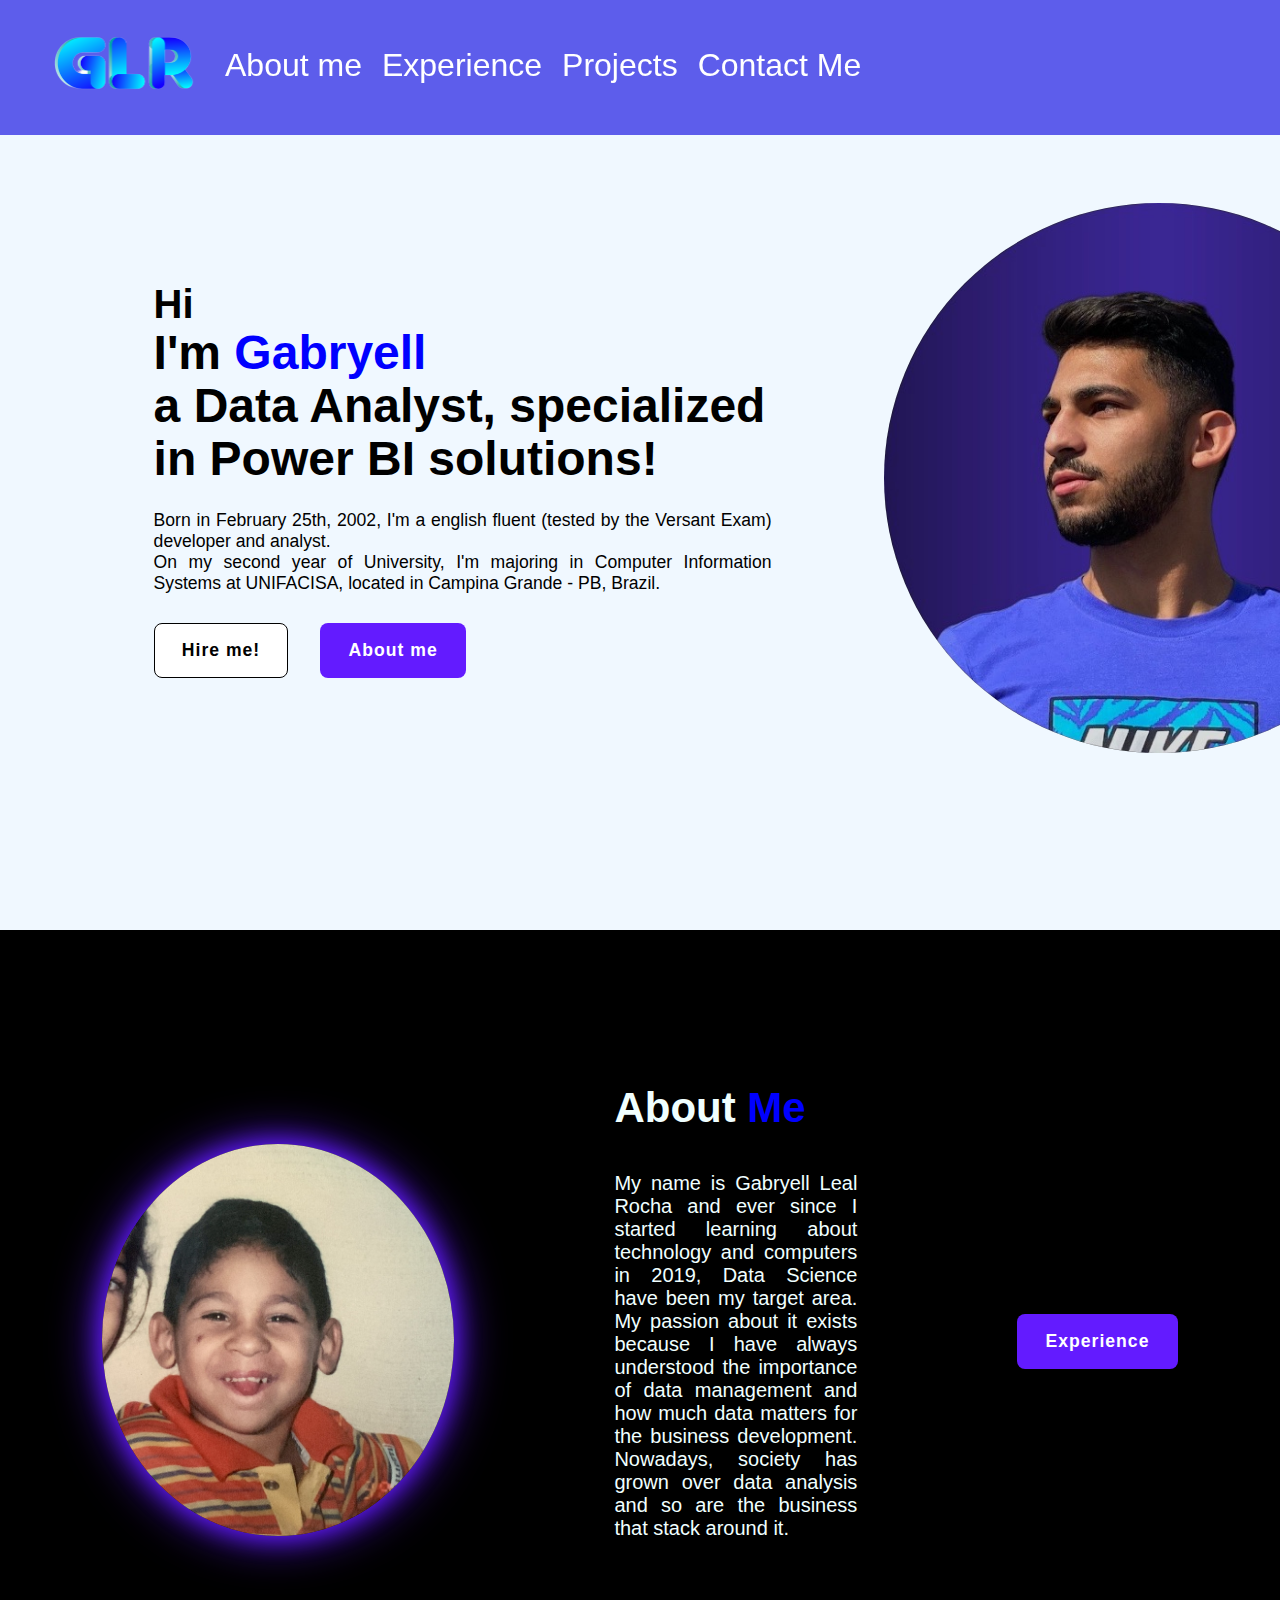
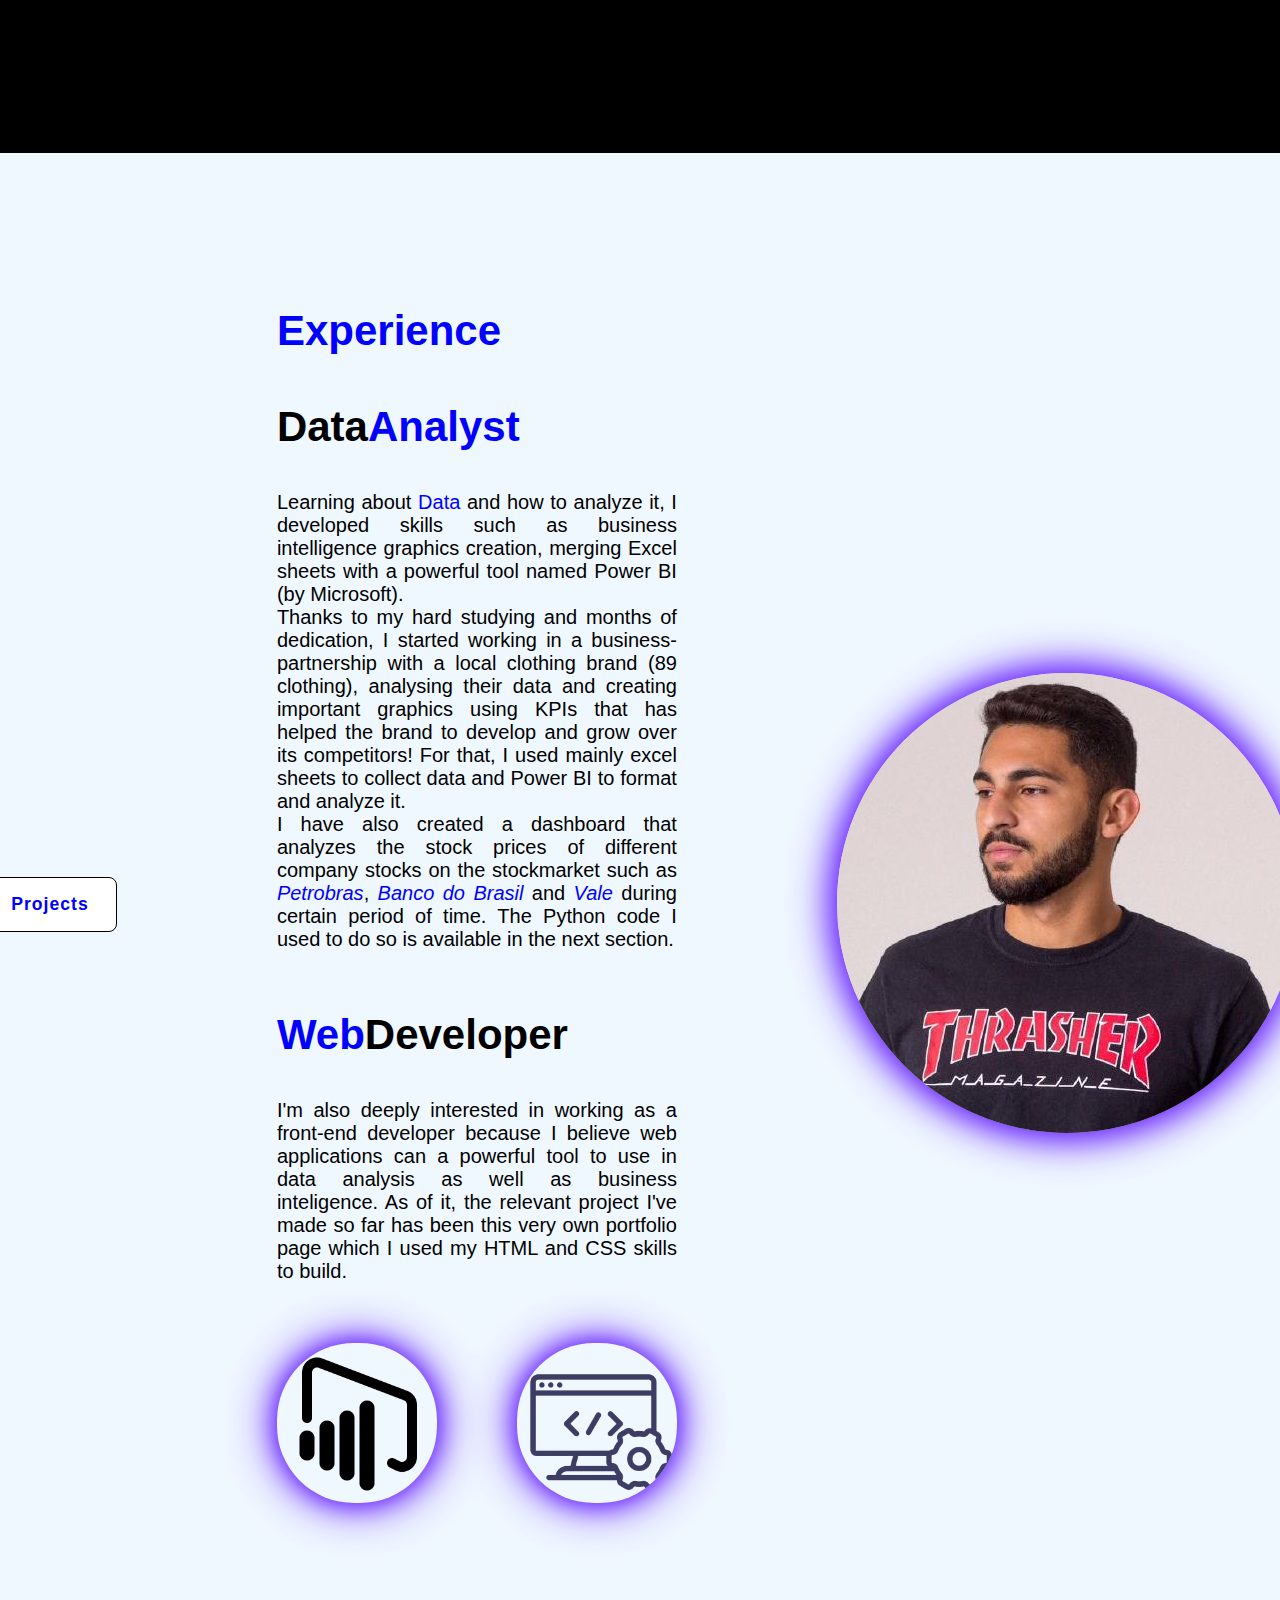
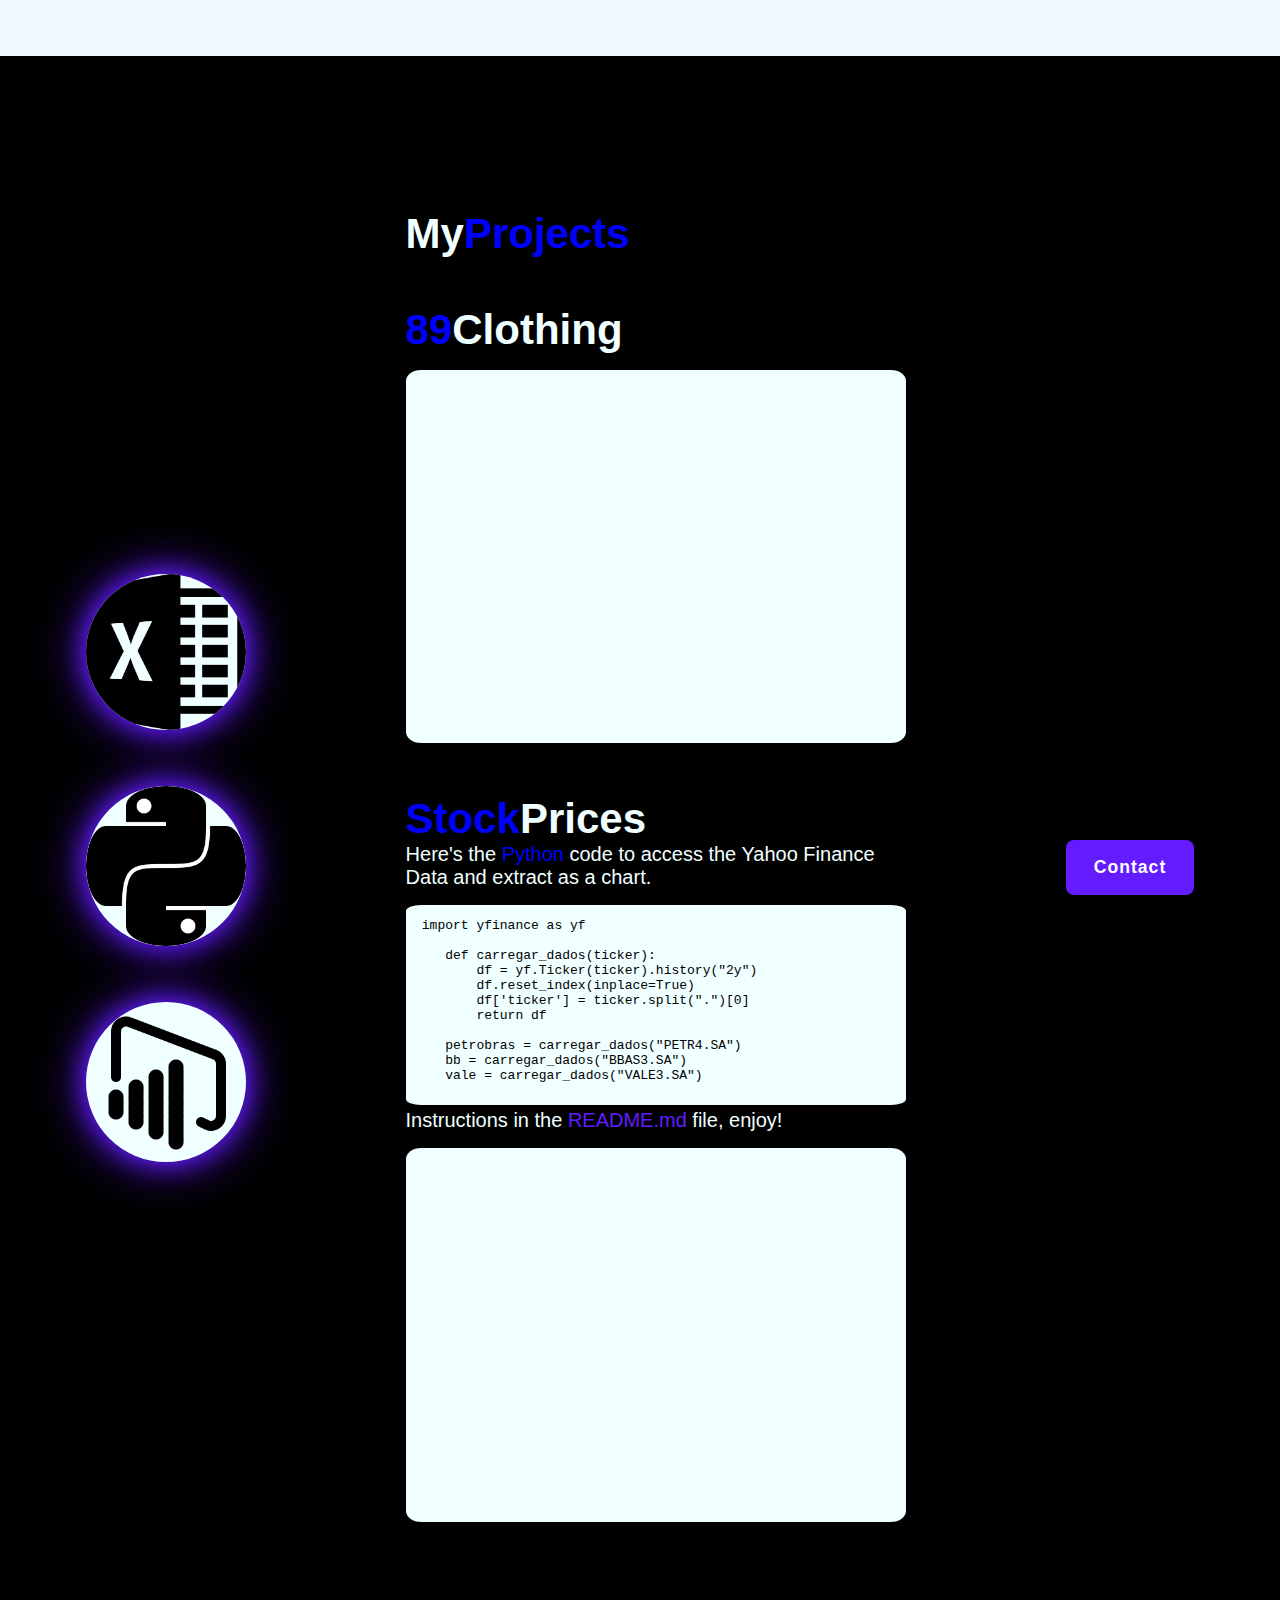
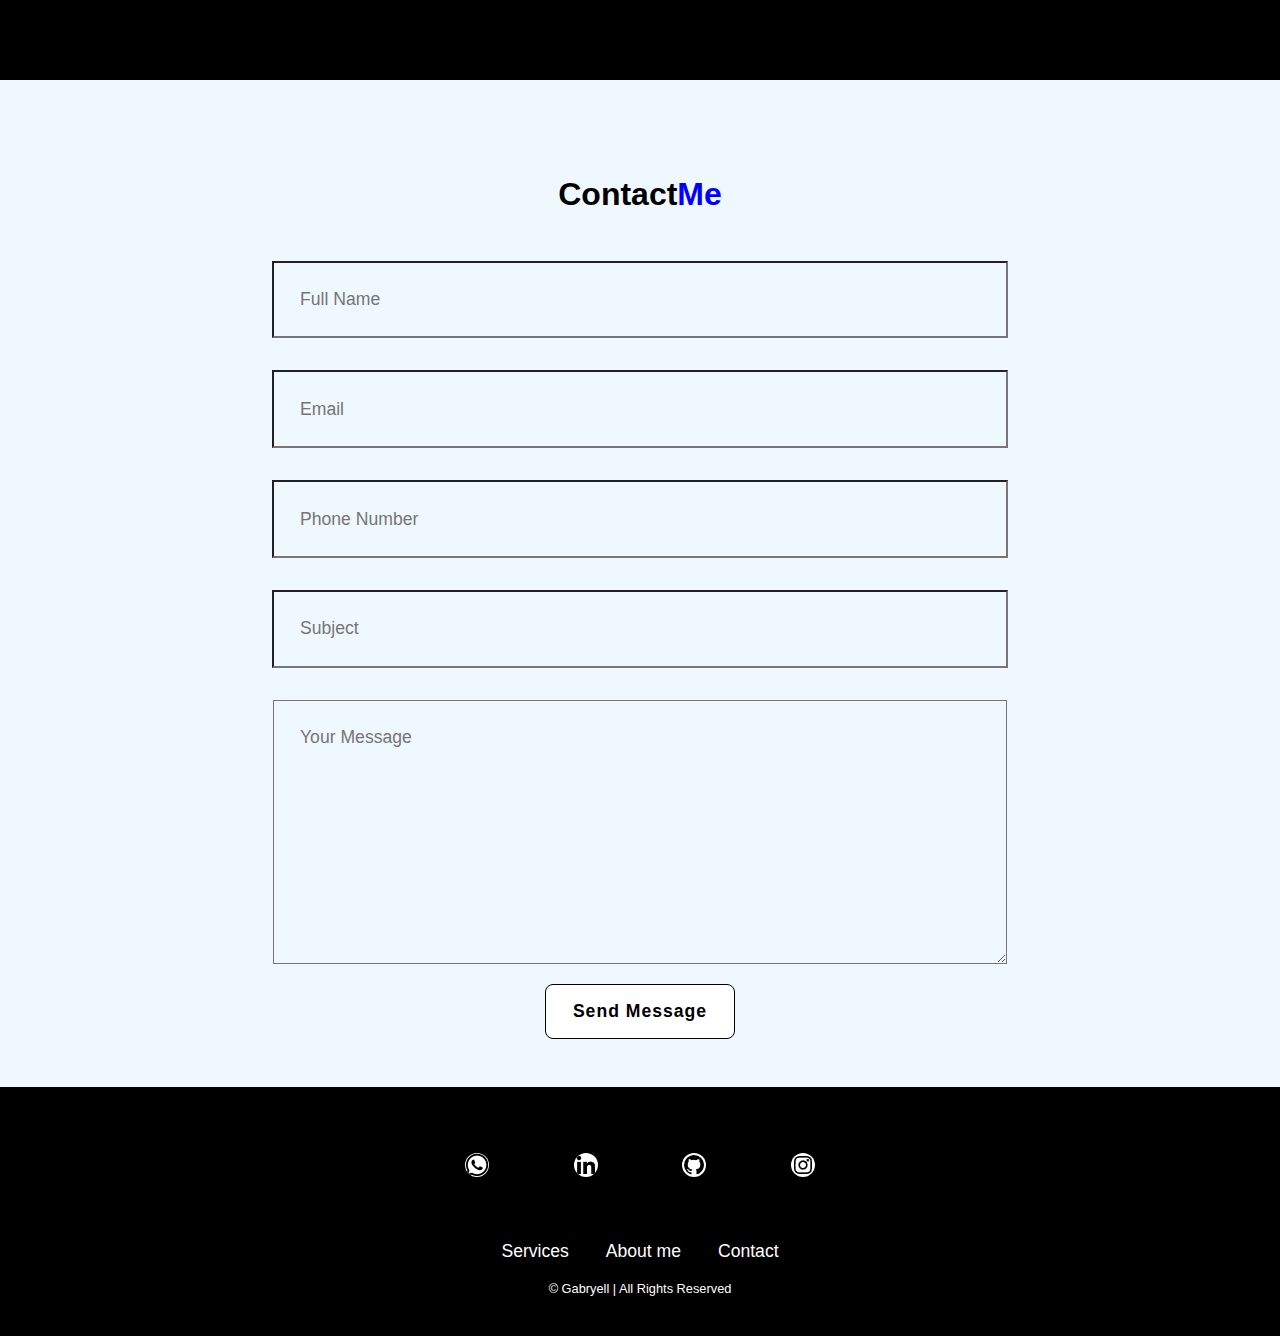
<file: index.html>
<!DOCTYPE html>
<html lang="en">

<head>
  <meta charset="UTF-8">
  <meta name="viewport" content="width=device-width, initial-scale=1.0">
  <link rel="stylesheet" type="text/css" href="./style.css" />
  <link rel="stylesheet" type="text/css" href="./global.css" />
  <link rel="stylesheet" type="text/css" href="./responsivity.css" />
  <link rel="shortcut icon" type="imagex/png" href="./imagens/LOGO - G.png">
  <title>Bem-vindo!</title>
</head>

<body>
  <header>
    <nav class="navbar">
      <a href="#home"><img src="./imagens/LOGO nome-GLR.png"></a>
      <a href="#about">About me</a>
      <a href="#experience">Experience</a>
      <a href="#projects">Projects</a>
      <a href="#contact">Contact Me</a>
    </nav>
  </header>
  <section id="home" class="home">
    <div class="home-content">
      <h3>Hi</h3>

      <h1>I'm <span>Gabryell<br /></span>a Data Analyst, specialized in Power BI solutions!</h1>

      <p>Born in February 25th, 2002, I'm a english fluent (tested by the Versant Exam) developer and analyst.<br> On my second year of University, I'm majoring in Computer Information Systems at UNIFACISA, located in Campina Grande - PB, Brazil.</p>
      <div class="btn-box">
        <a href="#contact" class="btn-1">Hire me!</a>
        <a href="#about" class="btn-2">About me</a>
      </div>
    </div>

    <div class="img-box">
      <img src="./imagens/profile-pic.png">
    </div>
  </section>

  <section id="about" class="about">

    <div class="about-img">
      <img src="./imagens/foto-criança.jpg">
    </div>

    <div class="about-content">
      <h2 class="heading">About <span>Me</span></h2>
      <p>My name is Gabryell Leal Rocha and ever since I started learning about technology and computers in 2019, Data Science have been my target area. My passion about it exists because I have always understood the importance of data management and how much data matters for the business development. Nowadays, society has grown over data analysis and so are the business that stack around it.</p>
    </div>
    <a href="#experience" class="btn-2">Experience</a>

  </section>

  <section id="experience" class="experience">

    <a href="#projects" class="btn-1"><span>Projects</span></a>

    <div class="experience-content">

      <h2 class="heading"><span>Experience</span></h2>
      <h3><br>Data<span>Analyst</span></h3>
      <p>Learning about <span>Data</span> and how to analyze it, I developed skills such as business intelligence graphics creation, merging Excel sheets with a powerful tool named Power BI (by Microsoft).<br> Thanks to my hard studying and months of dedication, I started working in a business-partnership with a local clothing brand (89 clothing), analysing their data and creating important graphics using KPIs that has helped the brand to develop and grow over its competitors! For that, I used mainly excel sheets to collect data and Power BI to format and analyze it. <br>I have also created a dashboard that analyzes the stock prices of different company stocks on the stockmarket such as <span><i>Petrobras</i></span>, <span><i>Banco do Brasil</i></span> and <span><i>Vale</i></span> during certain period of time. The Python code I used to do so is available in the next section.</p>

      <h3><span>Web</span>Developer</h3>
      <p>I'm also deeply interested in working as a front-end developer because I believe web applications can a powerful tool to use in data analysis as well as business inteligence. As of it, the relevant project I've made so far has been this very own portfolio page which I used my HTML and CSS skills to build.</p>
      <div class="icon-container">
        <img src="./imagens/power-bi-icon.png">
        <img src="./imagens/web-icon.png">
      </div>
    </div>
    <div class="experience-img">
      <img src="./imagens/profile-pic-2.jfif">
    </div>

  </section>

  <section id="projects" class="projects">

    <div class="projects-img">
      <img src="./imagens/excel-icon.png" alt="Excel">
      <img src="./imagens/python-logo-24.png">
      <img src="./imagens/power-bi-icon.png">
    </div>

    <div class="projects-content">
      <h2 class="heading">My<span>Projects</span></h2>
      <h3><br><span>89</span>Clothing</h3>
      <iframe title="Dashboard oitonove clothes" width="500" height="373.5" src="https://app.powerbi.com/view?r=eyJrIjoiYmEzMzI5MzAtNmE4MC00ZTM3LTliYmQtNWZkMjk5OTlkNDU1IiwidCI6IjE0YWZlZDAyLTU2ZDctNDRhZi04ZjhjLWRhNWI5OWFhNWM2ZSJ9" frameborder="0" allowFullScreen="true"></iframe>

      <h3><br><span>Stock</span>Prices</h3>
      <p> Here's the <span>Python</span> code to access the Yahoo Finance Data and extract as a chart.</p>
      <iframe title="Stockprices python code" src="./codigo.html" width="500" height="200" frameborder="0" allowFullScreen="false"></iframe>

      <p>Instructions in the <a href="https://github.com/lealgabryell/stockprices-python/blob/main/README.md" target="_blank">README.md</a> file, enjoy!</p>

      <iframe title="Trabalhando com sripts python" width="500" height="373.5" src="https://app.powerbi.com/view?r=eyJrIjoiYzczZjdmYTEtZTQzNC00NjJmLWIxZDEtM2YzOTQ4YWI2OTI1IiwidCI6IjE0YWZlZDAyLTU2ZDctNDRhZi04ZjhjLWRhNWI5OWFhNWM2ZSJ9" frameborder="0" allowFullScreen="true"></iframe>
    </div>
    <a href="#contact" class="btn-2">Contact</a>

  </section>

  <section class="contact-form">
    <h2 id="contact" class="contact-me">Contact<span>Me</span></h2>

    <form action="https://formsubmit.co/gabryell.rocha@maisunifacisa.com.br" method="post">
      <div class="input-box">
        <input type="text" name="name" placeholder="Full Name" autocomplete="off" required>
        <input type="email" name="email" placeholder="Email" required>
      </div>
      <div class="input-box">
        <input type="number" name="number" placeholder="Phone Number" required>
        <input type="text" name="message" placeholder="Subject" required>
      </div>
      <textarea name="" id="" cols="30" rows="10" placeholder="Your Message"></textarea>
      <input type="submit" value="Send Message" class="btn-1">
    </form>
  </section>

  <footer class="footer">

    <div class="social">
      <a href="https://wa.me/+5583988809497" target="_blank"><img src="./imagens/whatsapp-icon.png"></a>
      <a href="http://www.linkedin.com/in/gabryell-leal-rocha-1762392a0" target="_blank"><img src="./imagens/linkedin-logo-24.png"></a>
      <a href="https://github.com/lealgabryell" target="_blank"><img src="./imagens/github-logo-24.png"></a>
      <a href="https://www.instagram.com/g_leal02/" target="_blank"><img src="./imagens/instagram-logo-24.png"></a>
    </div>

    <ul class="list">
      <li>
        <a href="#projects">Services</a>
      </li>
      <li>
        <a href="#about">About me</a>
      </li>
      <li>
        <a href="#contact">Contact</a>
      </li>
    </ul>

    <p class="copyright">© Gabryell | All Rights Reserved</p>
  </footer>
</body>

</html>
</file>
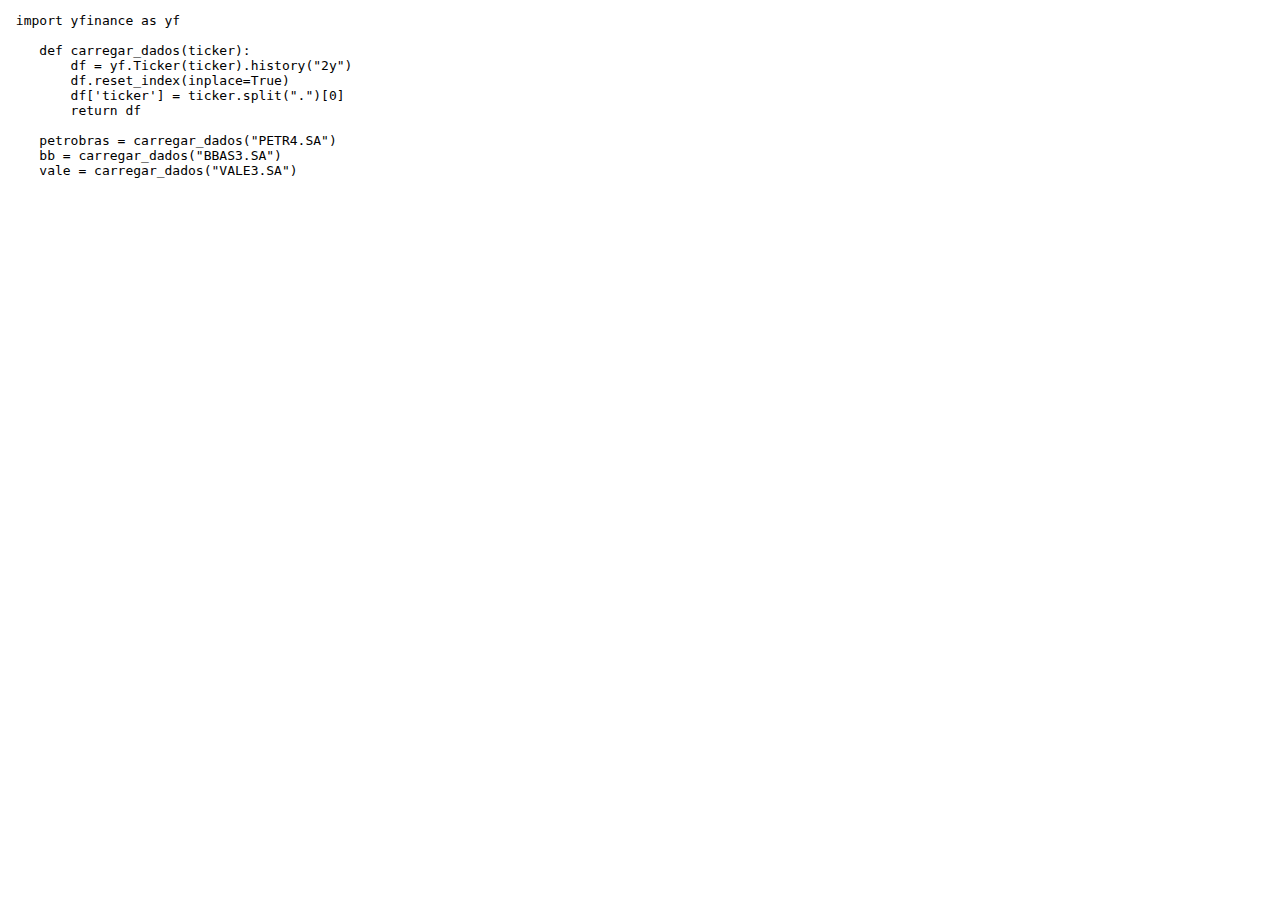
<file: codigo.html>
<!DOCTYPE html>
<html lang="en">
<head>
  <meta charset="UTF-8">
  <meta name="viewport" content="width=device-width, initial-scale=1.0">
  <title>Código</title>
</head>
<body>
  <pre> import yfinance as yf

    def carregar_dados(ticker):
        df = yf.Ticker(ticker).history("2y")
        df.reset_index(inplace=True)
        df['ticker'] = ticker.split(".")[0]
        return df
    
    petrobras = carregar_dados("PETR4.SA")
    bb = carregar_dados("BBAS3.SA")
    vale = carregar_dados("VALE3.SA")</pre>
</body>
</html>
</file>
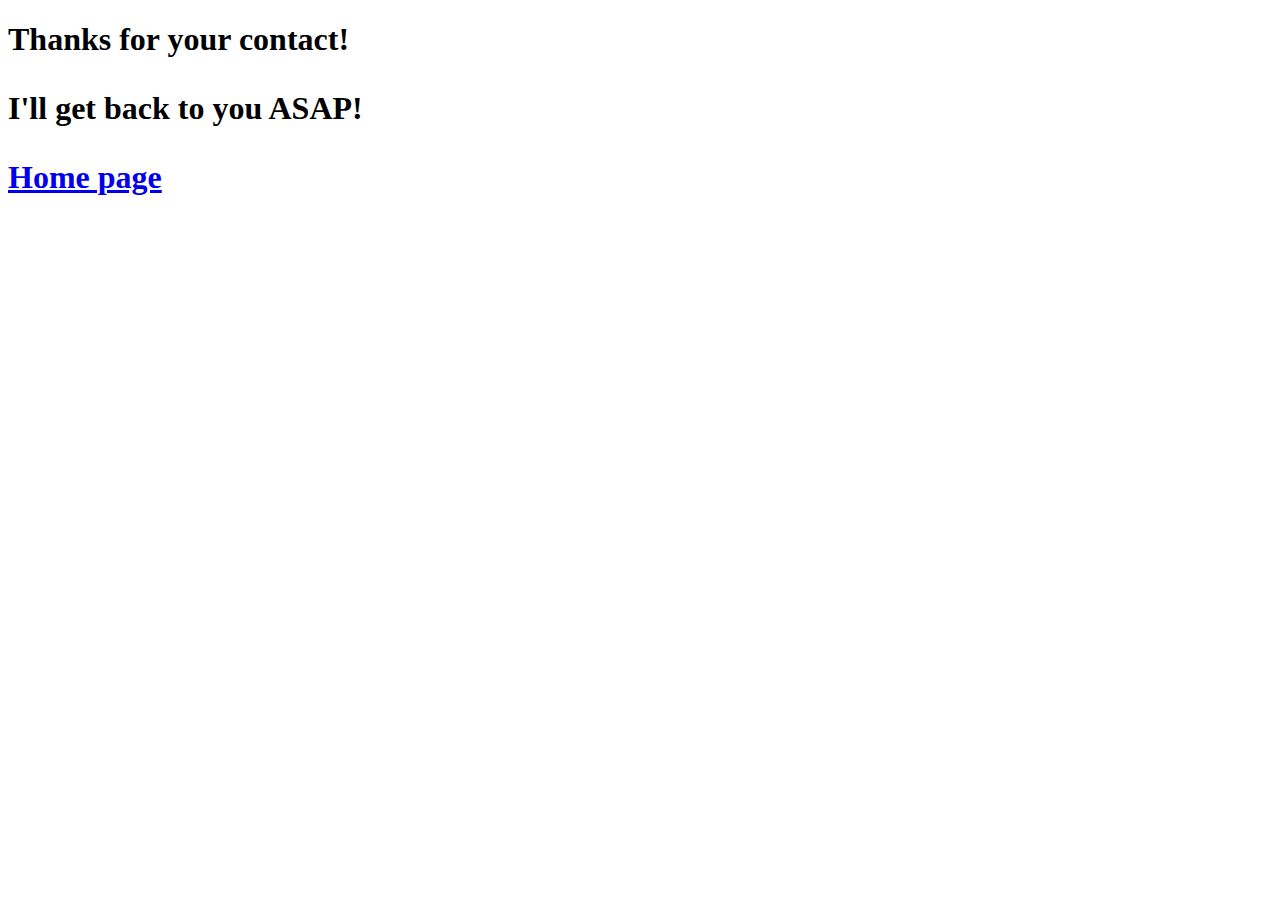
<file: obrigado.html>
<!DOCTYPE html>
<html lang="en">
<head>
  <meta charset="UTF-8">
  <meta name="viewport" content="width=device-width, initial-scale=1.0">
  <link rel="stylesheet" href="style.css">
  <title>Obrigado!</title>
</head>
<body>
  <h1>Thanks for your contact!<h1>
    <p>I'll get back to you ASAP!</p>
    <a href="./index.html">Home page</a>
</body>
</html>
</file>
<file: style.css>
.navbar {
  display: flex;
  align-items: center;
}
.navbar img {
  width: 10rem;
  transition: 0.3s ease;
}
.navbar img:hover {
  transform: scale(1.1);
}
.navbar a {
  color: rgb(255, 255, 255);
  font-weight: 500;
  margin: 0 10px;
  font-size: 2rem;
  transition: 0.3s ease;
}
.navbar a:not(:first-child)::after {
  content: "";
  display: block;
  width: 0%;
  background-color: rgb(99, 27, 255);
  height: 3px;
  transition: 0.6s;
}
.navbar a:not(:first-child):hover::after {
  content: "";
  display: block;
  width: 100%;
  background-color: rgb(99, 27, 255);
  height: 3px;
}

.home {
  width: 100%;
  min-height: 100vh;
  display: flex;
  align-items: center;
  gap: 7em;
  padding: 30px 12% 0;
}
.home-content {
  width: 50rem;
}
.home-content h3 {
  font-size: 2.5rem;
}
.home-content h1 {
  font-size: 3rem;
  line-height: 1.1;
}
.home-content p {
  text-align: justify;
  font-size: 1.1rem;
  margin: 1.5rem 0 1.8rem;
}
.img-box img {
  border-radius: 50%;
  width: 550px;
}

 

span {
  color: blue;
}

.btn-box {
  width: 345px;
  display: flex;
  gap: 2em;
}

.btn-1 {
  padding: 1rem 1.7rem;
  background-color: white;
  color: black;
  border: 0.1rem solid transparent;
  border-color: black;
  border-radius: 0.5rem;
  font-size: 1.1rem;
  letter-spacing: 1px;
  font-weight: 600;
  transition: 0.1s ease;
  cursor: pointer;
}
.btn-1:hover {
  background-color: black;
  color: white;
  border: 0.1rem solid transparent;
  transform: scale(1.1);
}



.btn-2 {
  padding: 1rem 1.7rem;
  background-color: rgb(99, 27, 255);
  color: white;
  border: 0.1rem solid transparent;
  border-radius: 0.5rem;
  font-size: 1.1rem;
  letter-spacing: 1px;
  font-weight: 600;
  transition: 0.1s ease;
  cursor: pointer;
}
.btn-2:hover {
  background-color: white;
  color: rgb(99, 27, 255);
  border: 0.1rem solid transparent;
  border-color: black;
  transform: scale(1.1);
}



::-webkit-scrollbar {
  width: 1rem;
}
::-webkit-scrollbar-thumb {
  background-color: rgb(99, 27, 255);
}
::-webkit-scrollbar-track {
  background-color: black;
  width: 3.2rem;
}

.about {
  display: flex;
  justify-content: center;
  align-items: center;
  padding: 12% 8%;
  gap: 10em;
  background-color: black;
}
.about-img img {
  position: relative;
  width: 22rem;
  box-shadow: 0 0 1.5rem rgb(99, 27, 255), 00 00 3.1rem rgb(99, 27, 255);
  border-radius: 50%;
}
.about-content h2 {
  text-align: left;
  color: azure;
  font-size: 42px;
}
.about-content h3 {
  color: azure;
  font-size: 42px;
}
.about-content p {
  text-align: justify;
  color: azure;
  font-size: 20px;
  margin: 2em 0 3em;
}

.icon-container {
  display: flex;
  gap: 5rem;
}
.icon-container img {
  width: 10rem;
  border-radius: 48%;
  box-shadow: 0 0 1.5rem rgb(99, 27, 255), 00 00 3.1rem rgb(99, 27, 255);
}

.experience {
  display: flex;
  justify-content: center;
  align-items: center;
  padding: 12% 8%;
  gap: 10em;
  background-color: aliceblue;
}
.experience-img img {
  position: relative;
  width: 34.4 rem;
  box-shadow: 0 0 2rem rgb(99, 27, 255), 00 00 3.1rem rgb(99, 27, 255);
  border-radius: 500%;
}
.experience-content h2 {
  text-align: left;
  color: black;
  font-size: 42px;
}
.experience-content h3 {
  color: black;
  font-size: 42px;
}
.experience-content p {
  text-align: justify;
  color: black;
  font-size: 20px;
  margin: 2em 0 3em;
}
.experience-content p a {
  color: blue;
}


.projects {
  display: flex;
  justify-content: center;
  align-items: center;
  padding: 12% 8%;
  gap: 10em;
  background-color: black;
}
.projects-img {
  display: flex;
  flex-direction: column;
  gap: 3.5rem;
}
.projects-img img {
  position: relative;
  width: 10rem;
  box-shadow: 0 0 1.5rem rgb(99, 27, 255), 00 00 3.1rem rgb(99, 27, 255);
  border-radius: 50%;
  background-color: azure;
}
.projects-content h2 {
  text-align: left;
  color: azure;
  font-size: 42px;
}
.projects-content h3 {
  color: azure;
  font-size: 42px;
}
.projects-content p:first-child {
  color: azure;
  font-size: 20px;
  margin: 2em 0 3em;
}
.projects-content p:not(:first-child) {
  color: azure;
  font-size: 20px;
}
.projects-content a {
  color: rgb(99, 27, 255);
}
.projects iframe {
  margin-top: 1rem;
  border-radius: 3%;
  background-color: azure;
}

.contact-form h2 {
  text-align: center;
  margin-top: 3em;
  margin-bottom: 1em;
  font-size: 2rem;
}
.contact-form form {
  max-width: 50em;
  margin: 1em auto;
  text-align: center;
  margin-bottom: 3em;
}
.contact-form form .input-box {
  display: flex;
  justify-content: center;
  flex-wrap: wrap;
}
.contact-form form .input-box input,
.contact-form form textarea {
  width: 85%;
  padding: 1.5em;
  font-size: 1.1rem;
  color: black;
  background-color: aliceblue;
  margin: 1rem 0;
  transition: all 0.5s;
}
.contact-form input:focus{
  border-radius: 1.1rem;
}

.footer {
  position: relative;
  bottom: 0;
  width: 100%;
  padding: 2.5rem 0;
  background-color: rgb(0, 0, 0);
}
.footer .social {
  text-align: center;
  padding-bottom: 1.6rem;
  color: white;
}
.footer .social a {
  font-size: 24px;
  border: 24px solid transparent;
  width: 2.5rem;
  height: 2.5rem;
  line-height: 2.3rem;
  display: inline-block;
  text-align: center;
  border-radius: 50%;
  margin: 0 0.5rem;
  transition: 0.2s ease;
}
.footer .social a:hover {
  transform: scale(1.2);
}
.footer .social img {
  background-color: white;
  border-radius: 50%;
}
.footer ul {
  margin-top: 0;
  padding: 0;
  font-size: 1.1rem;
  line-height: 1, 6;
  margin-bottom: 0;
  text-align: center;
}
.footer ul li a {
  color: white;
  border-bottom: 3px solid transparent;
  transition: 0.2s ease;
}
.footer ul li a::after {
  content: "";
  display: block;
  width: 0%;
  background-color: rgb(99, 27, 255);
  height: 3px;
  transition: 0.6s;
}
.footer ul li a:hover::after {
  content: "";
  display: block;
  width: 100%;
  background-color: rgb(99, 27, 255);
  height: 3px;
}
.footer ul li {
  display: inline-block;
  padding: 0 1rem;
}
.footer .copyright {
  margin-top: 1rem;
  text-align: center;
  font-size: 0.8rem;
  color: white;
}

@media(max-width: 1200px){
  .navbar a{
    font-size: 25px;
  }
  .home {
    width: 80%;
    min-height: 100vh;
    display: grid;
    grid-template-columns: 1fr 1fr;
    align-items: center;
    gap: 3em;
    padding: 20px;
  }
  .home-content {
    width: 40rem;
  }
  .home-content p {
    text-align: justify;
    font-size: 0.9rem;
    margin: 1.5rem 0 1.8rem;
  }
  .img-box img {
    border-radius: 50%;
    width: 300px;
  }
  .img-box{
    width: 100%;
  }
  .about{    
    display: grid;
    grid-template-rows: 1fr;
    gap: 1rem;}

  .experience-img img{
    width: 300px;
  }
  .projects {
    display: grid;
    grid-template-rows: 1fr;
    gap: 1rem;
  }
  .projects-img{
    display: grid;
    grid-template-columns: 1fr 1fr 1fr;
  }
}
</file>
<file: global.css>
*{
  margin: 0;
  padding: 0;
  text-decoration: none;
  list-style: none;
  font-family: "Gill Sans", "Gill Sans MT", Calibri, "Trebuchet MS", sans-serif;
}

html {
  scroll-behavior: smooth;
}

body {
  background-color: aliceblue;
  background-size: 100%;
  overflow-x: hidden;
}
header {
  position: fixed;
  top: 0;
  left: 0;
  width: 100%;
  margin: 0 auto;
  padding: 35px;
  z-index: 100;
  display: flex;
  background-color: rgba(88, 88, 234, 0.967);
  align-items: center;
  justify-content: space-between;
}
@media(max-width: 1200px){
  header{
    margin: 0 auto;
    max-width:100%;
  }
}
</file>
<file: responsivity.css>
@media (max-width: 451px) {
  .navbar {
    display: flex;
    align-items: center;
  }
  .navbar img {
    width: 3.4rem;
    transition: 0.3s ease;
  }
  .navbar img:hover {
    transform: scale(1.1);
  }
  .navbar a {
    color: rgb(255, 255, 255);
    font-weight: 400;
    margin: 0 15px;
    font-size: 0.7rem;
    transition: 0.3s ease;
  }
  .navbar a:not(:first-child)::after {
    content: "";
    display: block;
    width: 0%;
    background-color: rgb(99, 27, 255);
    height: 3px;
    transition: 0.6s;
  }
  .navbar a:not(:first-child):hover::after {
    content: "";
    display: block;
    width: 100%;
    background-color: rgb(99, 27, 255);
    height: 3px;
  }
  .home {
    width: 100%;
    min-height: 100vh;
    display: flex;
    flex-direction: column;
    align-items: center;
    gap: 2.6em;
    padding: 120px 5% 0;
  }
  .home-content {
    width: 390px;
  }
  .home-content h3 {
    font-size: 2rem;
  }
  .home-content h1 {
    font-size: 1.7rem;
    line-height: 1.1;
  }
  .home-content p {
    text-align: justify;
    font-size: 1rem;
    margin-right: 2rem;
  }

  .img-box img {
    border-radius: 50%;
    width: 300px;
  }

  span {
    color: blue;
  }

  .btn-box {
    width: 100%;
    height: 2rem;
    display: flex;
    justify-content: center;
    gap: 1.3em;
  }
  .btn-1 {
    padding: 0.55rem 0.8rem;
    background-color: white;
    color: black;
    border: 0.1rem solid transparent;
    border-color: black;
    border-radius: 0.5rem;
    font-size: 0.55rem;
    letter-spacing: 1px;
    font-weight: 600;
    transition: 0.1s ease;
    cursor: pointer;
  }
  .btn-1:hover {
    background-color: black;
    color: white;
    border: 0.1rem solid transparent;
    transform: scale(1.1);
  }

  .btn-2 {
    padding: 0.55rem 0.8rem;
    background-color: rgb(99, 27, 255);
    color: white;
    border: 0.1rem solid transparent;
    border-radius: 0.5rem;
    font-size: 0.55rem;
    letter-spacing: 1px;
    font-weight: 600;
    transition: 0.1s ease;
    cursor: pointer;
  }
  .btn-2:hover {
    background-color: white;
    color: rgb(99, 27, 255);
    border: 0.1rem solid transparent;
    border-color: black;
    transform: scale(1.1);
  }

  ::-webkit-scrollbar {
    width: 1rem;
  }
  ::-webkit-scrollbar-thumb {
    background-color: rgb(99, 27, 255);
  }
  ::-webkit-scrollbar-track {
    background-color: black;
    width: 3.2rem;
  }

  .about {
    display: flex;
    flex-direction: column;
    justify-content: center;
    align-items: center;
    padding: 12% 5%;
    gap: 8em;
    background-color: black;
    width: 100%;
  }
  .about-img img {
    position: relative;
    width: 15rem;
    box-shadow: 0 0 1.5rem rgb(99, 27, 255), 00 00 3.1rem rgb(99, 27, 255);
    border-radius: 50%;
  }
  .about-content h2 {
    text-align: center;
    color: azure;
    font-size: 2rem;
  }
  .about-content p {
    text-align: justify;
    align-content: baseline;
    color: azure;
    font-size: 1rem;
    margin-left: 1.1em;
    margin-right: 3em;
  }

  .experience {
    display: flex;
    flex-direction: column-reverse;
    justify-content: center;
    align-items: center;
    padding: 12% 8%;
    gap: 3em;
    background-color: aliceblue;
    width: 450;
  }
  .experience-img img {
    position: relative;
    width: 15rem;
    box-shadow: 0 0 2rem rgb(99, 27, 255), 00 00 3.1rem rgb(99, 27, 255);
    border-radius: 500%;
  }
  .experience-content h2 {
    text-align: left;
    color: black;
    font-size: 2rem;
  }
  .experience-content h3 {
    color: black;
    font-size: 2rem;
  }
  .experience-content p {
    text-align: justify;
    color: black;
    font-size: 1rem;
    margin: 2em 0 3em;
  }
  .experience-content p a {
    color: blue;
  }
  .icon-container {
    display: flex;
    justify-content: center;
    gap: 5rem;
  }
  .icon-container img {
    width: 6rem;
    border-radius: 48%;
    box-shadow: 0 0 1.5rem rgb(99, 27, 255), 00 00 3.1rem rgb(99, 27, 255);
  }
  .projects {
    display: flex;
    flex-direction: column;
    justify-content: center;
    align-items: center;
    padding: 12% 22.5px;
    gap: 8em;
    background-color: black;
    width: 100%;
  }
  .projects-img {
    display: flex;
    flex-direction: row;
    gap: 2rem;
  }
  .projects-img img {
    position: relative;
    width: 5rem;
    box-shadow: 0 0 1.5rem rgb(99, 27, 255), 00 00 3.1rem rgb(99, 27, 255);
    border-radius: 50%;
    background-color: azure;
  }

  .projects-content a {
    color: rgb(99, 27, 255);
  }
  .projects-content iframe {
    width: 380px;
    height: 230px;
    margin-top: 1rem;
    border-radius: 3%;
    background-color: azure;
  }
  .contact-form{
    width: 100%;
  }
  .contact-form h2 {
    text-align: center;
    margin-top: 3em;
    margin-bottom: 1em;
    font-size: 1.2rem;
  }
  .contact-form form {
    max-width: 18em;
    margin: 1em auto;
    text-align: center;
    margin-bottom: 3em;
  }
  .contact-form form .input-box {
    display: flex;
    justify-content: center;
    flex-wrap: wrap;
  }
  .contact-form form .input-box input,
  .contact-form form textarea {
    width: 85%;
    padding: 1.5em;
    font-size: 0.8rem;
    color: black;
    background-color: aliceblue;
    margin: 1rem 0;
    transition: all 0.5s;
  }
  .contact-form input:focus {
    border-radius: 1.1rem;
  }

  .footer {
    display: flex;
    flex-direction: column;
    align-items: center;
    bottom: 0;
    width:100%;
    padding: 2rem 20px;
    background-color: rgb(0, 0, 0);
  }
  .footer .social {
    padding-bottom: 1.6rem;
    padding-right: 3rem;
    color: white;
  }
  .footer .social a {
    width: 1.8rem;
    height: 2.5rem;
    line-height: 2rem;
    display: inline-block;
    border-radius: 50%;
    margin: 0 0.2rem;
    transition: 0.2s ease;
  }
  .footer .social a:hover {
    transform: scale(1.2);
  }
  .footer .social img {
    width: 50%;
    background-color: white;
    border-radius: 50%;
  }

  .footer ul {
    margin-top: 0;
    padding: 0;
    font-size: 0.8rem;
    line-height: 1, 6;
    margin-bottom: 0;
    text-align: center;
  }
  .footer ul li a {
    color: white;
    transition: 0.2s ease;
  }
  .footer ul li a::after {
    content: "";
    display: block;
    width: 0%;
    background-color: rgb(99, 27, 255);
    height: 3px;
    transition: 0.6s;
  }
  .footer ul li a:hover::after {
    content: "";
    display: block;
    width: 100%;
    background-color: rgb(99, 27, 255);
    height: 3px;
  }
  .footer ul li {
    display: inline-block;
    padding: 0 1rem;
  }
  .footer .copyright {
    margin-top: 1rem;
    text-align: center;
    font-size: 0.8rem;
    color: white;
  }
}
</file>
